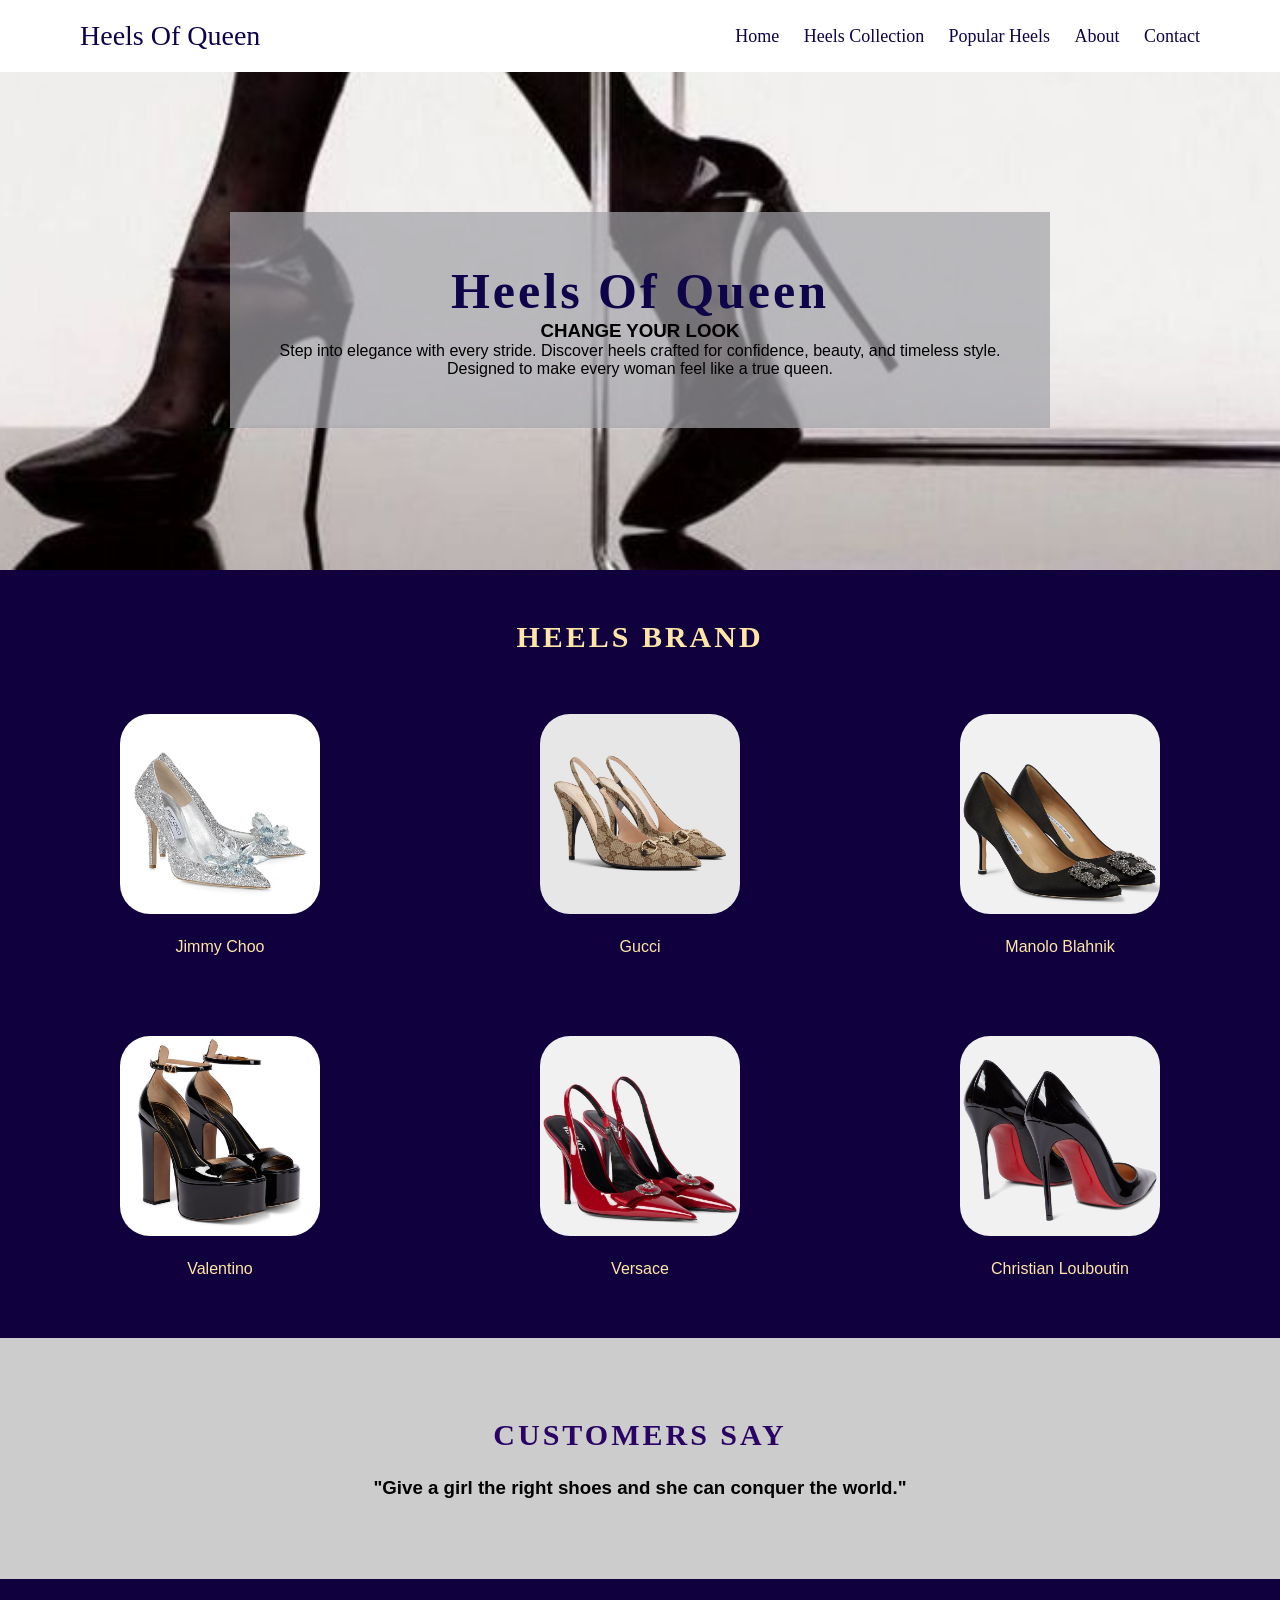
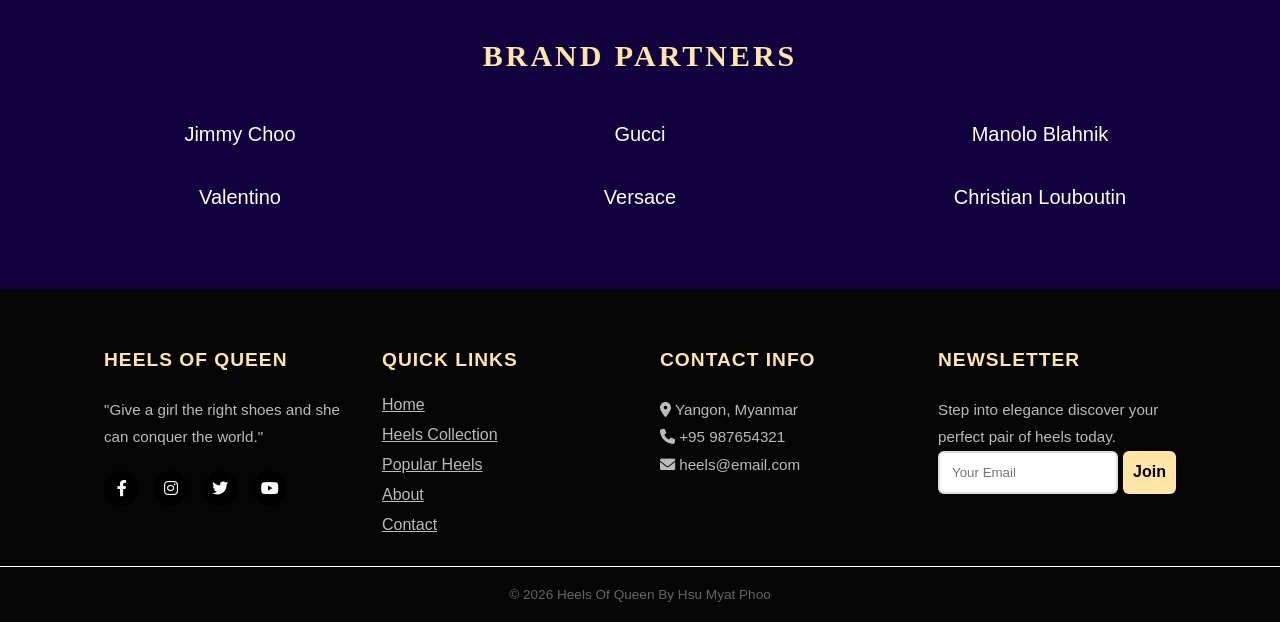
<file: Index.html>
<!DOCTYPE html>
<html lang="en">
<head>
<meta charset="UTF-8">
<meta name="viewport" content="width=device-width, initial-scale=1.0">
<title>Heels Of Queen</title>
<link rel="stylesheet" href="style.css">
</head>
</head>

<body>

<!-- Header -->
<header>
    <div class="logo">Heels Of Queen</div>
    <nav>
        <a href="./Index.html">Home</a>
        <a href="./heels collection.html">Heels Collection</a>
        <a href="./Popular Heels.html">Popular Heels</a>
        <a href="./About.html">About</a>
        <a href="./Contact.html">Contact</a>
    
    </nav>
</header>

<!-- Hero Section -->
<section class="hero">
    <div class="hero-text">
        <h1>Heels Of Queen</h1>
        <h3>CHANGE YOUR LOOK</h3>
        <p>Step into elegance with every stride. Discover heels crafted for confidence, beauty, and timeless style.</p>
        <p> Designed to make every woman feel like a true queen.</p>
       
    </div>
</section>

<!-- Product Section -->
<section class="Main">

<h2>HEELS BRAND</h2>

<div class="Main-container">

<div class="Main-card">
<img src="Jimmy Choo Ari 110 Embellished Pumps.jpg">
<p>Jimmy Choo </p>
</div>

<div class="Main-card">
<img src="Gucci Heels for Women _ Women's Designer Heels.jpg">
<p>Gucci</p>
</div>

<div class="Main-card">
<img src="Hangisi 90 embellished satin pumps in black - Manolo Blahnik _ Mytheresa.jpg">
<p>Manolo Blahnik</p>
</div>

<div class="Main-card">
<img src="Valentino Garavani Tan-Go 155 patent leather platform sandals.jpg">
<p>Valentino</p>
</div>

<div class="Main-card">
<img src="Versace for Women _ Shop at Mytheresa.jpg">
<p>Versace</p>
</div>

<div class="Main-card">
<img src="So Kate 120 patent leather pumps in black - Christian Louboutin _ Mytheresa.jpg">
<p>Christian Louboutin</p>
</div>

</div>
</section>

<!-- Testimonial -->
<section class="testimonial">

<h2>CUSTOMERS SAY</h2>

<p class="quote">
<h3>"Give a girl the right shoes and she can conquer the world."</h3>
</p>

</section>

<!-- Brand Partners -->
<section class="brands">
<h2>BRAND PARTNERS</h2>

<div class="brand-grid">
<span>Jimmy Choo</span>
<span>Gucci</span>
<span>Manolo Blahnik</span>
<span>Valentino</span>
<span>Versace</span>
<span>Christian Louboutin</span>
</div>

</section>

<!-- Footer -->

  <footer class="main-footer">
    <div class="footer-container">
        <div class="footer-col">
           <h4>Heels Of Queen</h4>
            <p>"Give a girl the right shoes and she can conquer the world."</p>
            <div class="social-icons">
                <a href="https://www.facebook.com"><i class="fab fa-facebook-f"></i></a>
                <a href="https://www.instagram.com"><i class="fab fa-instagram"></i></a>
                <a href="https://www.twitter.com"><i class="fab fa-twitter"></i></a>
                <a href="https://www.youtube.com"><i class="fab fa-youtube"></i></a>
            </div>
        </div>

        <div class="footer-col">
            <h4>Quick Links</h4>
            <ul>
                <li><a href="index.html">Home</a></li>
                <li><a href="heels collection.html">Heels Collection</a></li>
                <li><a href="popular heels.html">Popular Heels</a></li>
                <li><a href="about.html">About</a></li>
                <li><a href="contact.html">Contact</a></li>
            </ul>
        </div>

        <div class="footer-col">
            <h4>Contact Info</h4>
            <p><i class="fas fa-map-marker-alt"></i> Yangon, Myanmar</p>
            <p><i class="fas fa-phone"></i> +95 987654321</p>
            <p><i class="fas fa-envelope"></i> heels@email.com</p>
        </div>

        <div class="footer-col">
            <h4>Newsletter</h4>
            <p>Step into elegance discover your perfect pair of heels today.</p>
           <form action="#confirm-box4" class="confirm-box4-noti newsletter-form">
                <input type="email" placeholder="Your Email" required>
                <button type="submit" class="order-btn4">Join</button>
            </form>

        </div>
    </div>
    <div class="footer-bottom">
        <p>© 2026 Heels Of Queen By Hsu Myat Phoo</p>
    </div>
</footer>

<div id="confirm-box4" class="modal-overlay4">
    <div class="modal-content4">
        <h3>Successfully joined!</h3>
        <p>Thank you for your subscribing.</p>
        <a href="#" class="close-btn4">OK</a>
    </div>
</div>


<link rel="stylesheet" href="https://cdnjs.cloudflare.com/ajax/libs/font-awesome/6.0.0/css/all.min.css">

</body>
</html>
</file>
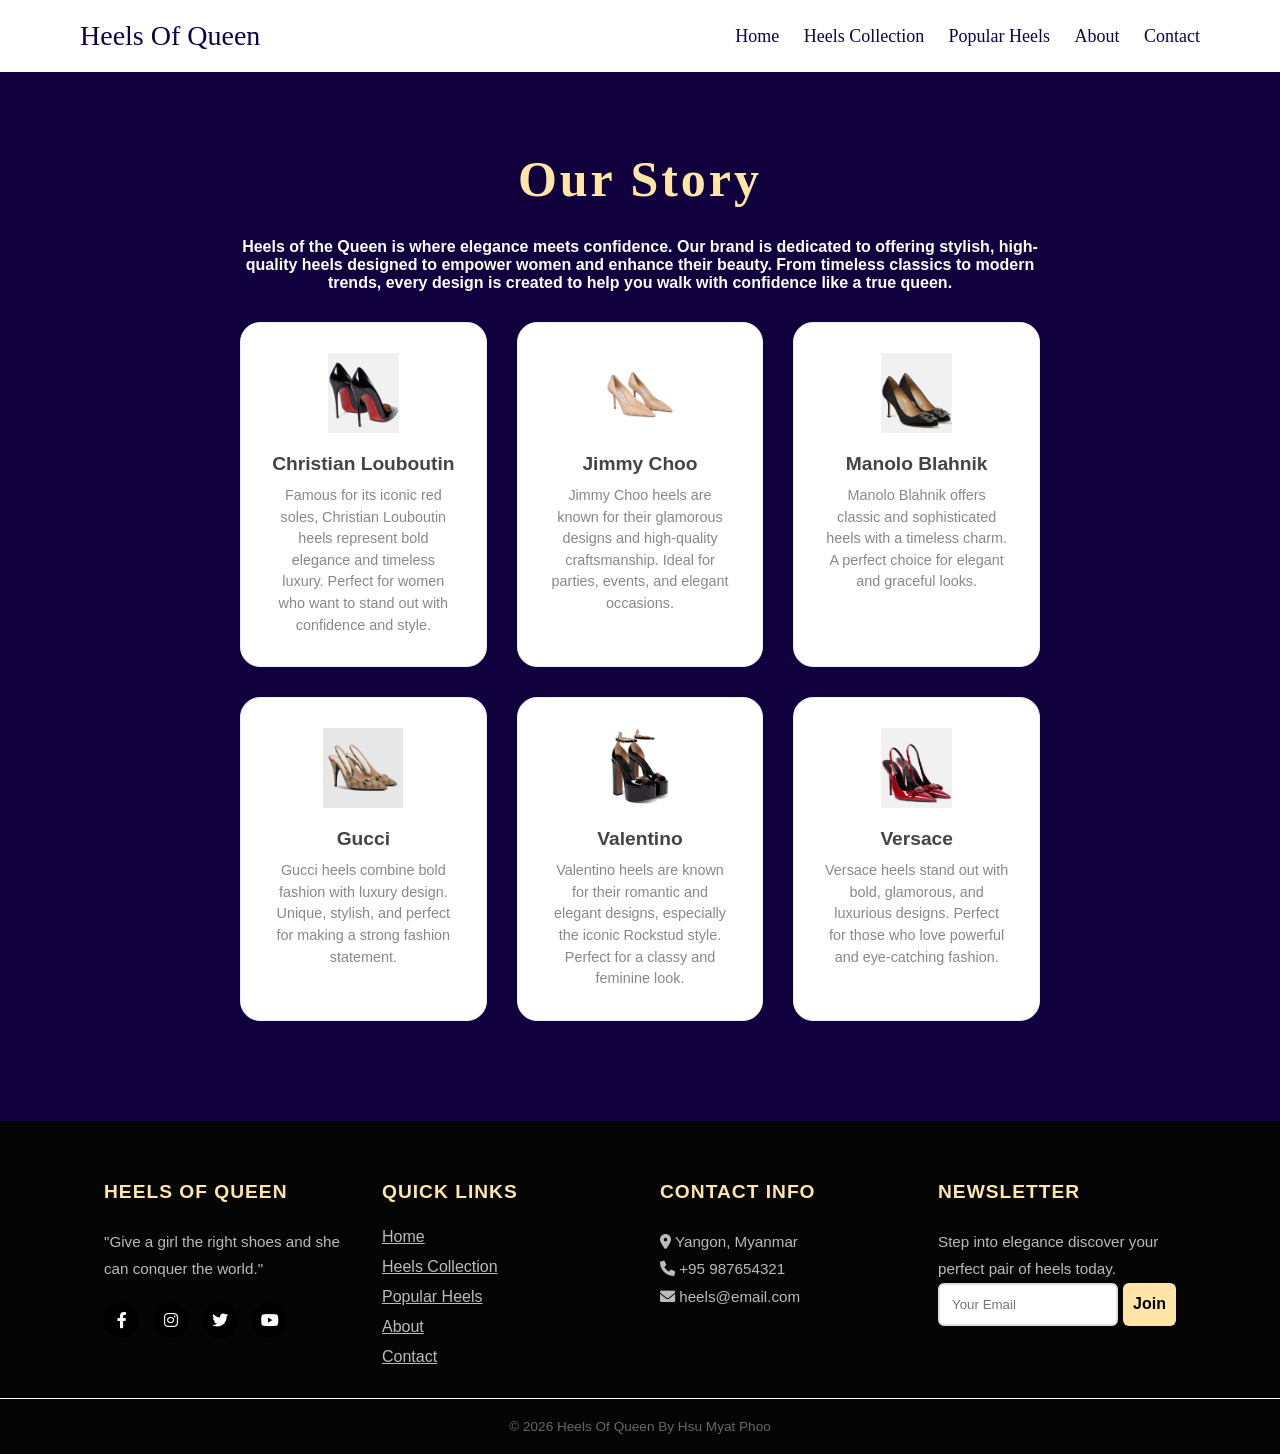
<file: about.html>
<!DOCTYPE html>
<html lang="en">
<head>
<meta charset="UTF-8">
<title>Heels Of Queen</title>
<link rel="stylesheet" href="style.css">
<link rel="stylesheet" href="https://cdnjs.cloudflare.com/ajax/libs/font-awesome/6.0.0/css/all.min.css">

</head>

<body>

    <header>
    <div class="logo">Heels Of Queen</div>
   <nav>
        <a href="./Index.html">Home</a>
       <a href="./heels collection.html">Heels Collection</a>
        <a href="./Popular Heels.html">Popular Heels</a>
        <a href="./About.html">About</a>
        <a href="./Contact.html">Contact</a>
     
    </nav>
    </header>
<section id="about">
    <div class="about-container">
        <div class="about-header">
            <h2>Our Story</h2>
            <h4>Heels of the Queen is where elegance meets confidence. Our brand is dedicated to offering stylish, high-quality heels designed to empower women and enhance their beauty. From timeless classics to modern trends, every design is created to help you walk with confidence like a true queen.</h4>
        </div>


        <div class="brands-grid">
            <div class="brand-card">
                <div class="brand-logo">
                    <img src="So Kate 120 patent leather pumps in black - Christian Louboutin _ Mytheresa.jpg" alt="Christian Louboutin">
                </div>
                <h3>Christian Louboutin</h3>
                <p>Famous for its iconic red soles, Christian Louboutin heels represent bold elegance and timeless luxury. Perfect for women who want to stand out with confidence and style.</p>
            </div>

            <div class="brand-card">
                <div class="brand-logo">
                    <img src="photo_2026-03-24_21-14-37.jpg" alt="Jimmy Choo">
                </div>
                <h3>Jimmy Choo</h3>
                <p>Jimmy Choo heels are known for their glamorous designs and high-quality craftsmanship. Ideal for parties, events, and elegant occasions.</p>
            </div>

            <div class="brand-card">
                <div class="brand-logo">
                    <img src="Hangisi 90 embellished satin pumps in black - Manolo Blahnik _ Mytheresa.jpg" alt="Manolo Blahnik">
                </div>
                <h3>Manolo Blahnik</h3>
                <p>Manolo Blahnik offers classic and sophisticated heels with a timeless charm. A perfect choice for elegant and graceful looks.</p>
            </div>

            <div class="brand-card">
                <div class="brand-logo">
                    <img src="Gucci Heels for Women _ Women's Designer Heels.jpg" alt="Gucci">
                </div>
                <h3>Gucci</h3>
                <p>Gucci heels combine bold fashion with luxury design. Unique, stylish, and perfect for making a strong fashion statement.</p>
            </div>

            <div class="brand-card">
                <div class="brand-logo">
                    <img src="Valentino Garavani Tan-Go 155 patent leather platform sandals.jpg" alt="Prada">
                </div>
                <h3>Valentino</h3>
                <p>Valentino heels are known for their romantic and elegant designs, especially the iconic Rockstud style. Perfect for a classy and feminine look.</p>
            </div>

            <div class="brand-card">
                <div class="brand-logo">
                <img src="Versace for Women _ Shop at Mytheresa.jpg" alt="Heel">
                </div>
                <h3>Versace</h3>
                <p>Versace heels stand out with bold, glamorous, and luxurious designs. Perfect for those who love powerful and eye-catching fashion.</p>
            </div>
        </div>
    </div>
</section>

 <footer class="main-footer">
    <div class="footer-container">
        <div class="footer-col">
           <h4>Heels Of Queen</h4>
            <p>"Give a girl the right shoes and she can conquer the world."</p>
            <div class="social-icons">
                <a href="https://www.facebook.com"><i class="fab fa-facebook-f"></i></a>
                <a href="https://www.instagram.com"><i class="fab fa-instagram"></i></a>
                <a href="https://www.twitter.com"><i class="fab fa-twitter"></i></a>
                <a href="https://www.youtube.com"><i class="fab fa-youtube"></i></a>
            </div>
        </div>

        <div class="footer-col">
            <h4>Quick Links</h4>
            <ul>
                <li><a href="index.html">Home</a></li>
                <li><a href="heels collection.html">Heels Collection</a></li>
                <li><a href="popular heels.html">Popular Heels</a></li>
                <li><a href="about.html">About</a></li>
                <li><a href="contact.html">Contact</a></li>
            </ul>
        </div>

        <div class="footer-col">
            <h4>Contact Info</h4>
            <p><i class="fas fa-map-marker-alt"></i> Yangon, Myanmar</p>
            <p><i class="fas fa-phone"></i> +95 987654321</p>
            <p><i class="fas fa-envelope"></i> heels@email.com</p>
        </div>

        <div class="footer-col">
            <h4>Newsletter</h4>
            <p>Step into elegance discover your perfect pair of heels today.</p>
           <form action="#confirm-box4" class="confirm-box4-noti newsletter-form">
                <input type="email" placeholder="Your Email" required>
                <button type="submit" class="order-btn4">Join</button>
            </form>

        </div>
    </div>
    <div class="footer-bottom">
        <p>© 2026 Heels Of Queen By Hsu Myat Phoo</p>
    </div>
</footer>

<div id="confirm-box4" class="modal-overlay4">
    <div class="modal-content4">
        <h3>Successfully joined!</h3>
        <p>Thank you for your subscribing.</p>
        <a href="#" class="close-btn4">OK</a>
    </div>
</div>

<link rel="stylesheet" href="https://cdnjs.cloudflare.com/ajax/libs/font-awesome/6.0.0/css/all.min.css">
</body>
</html>
</file>
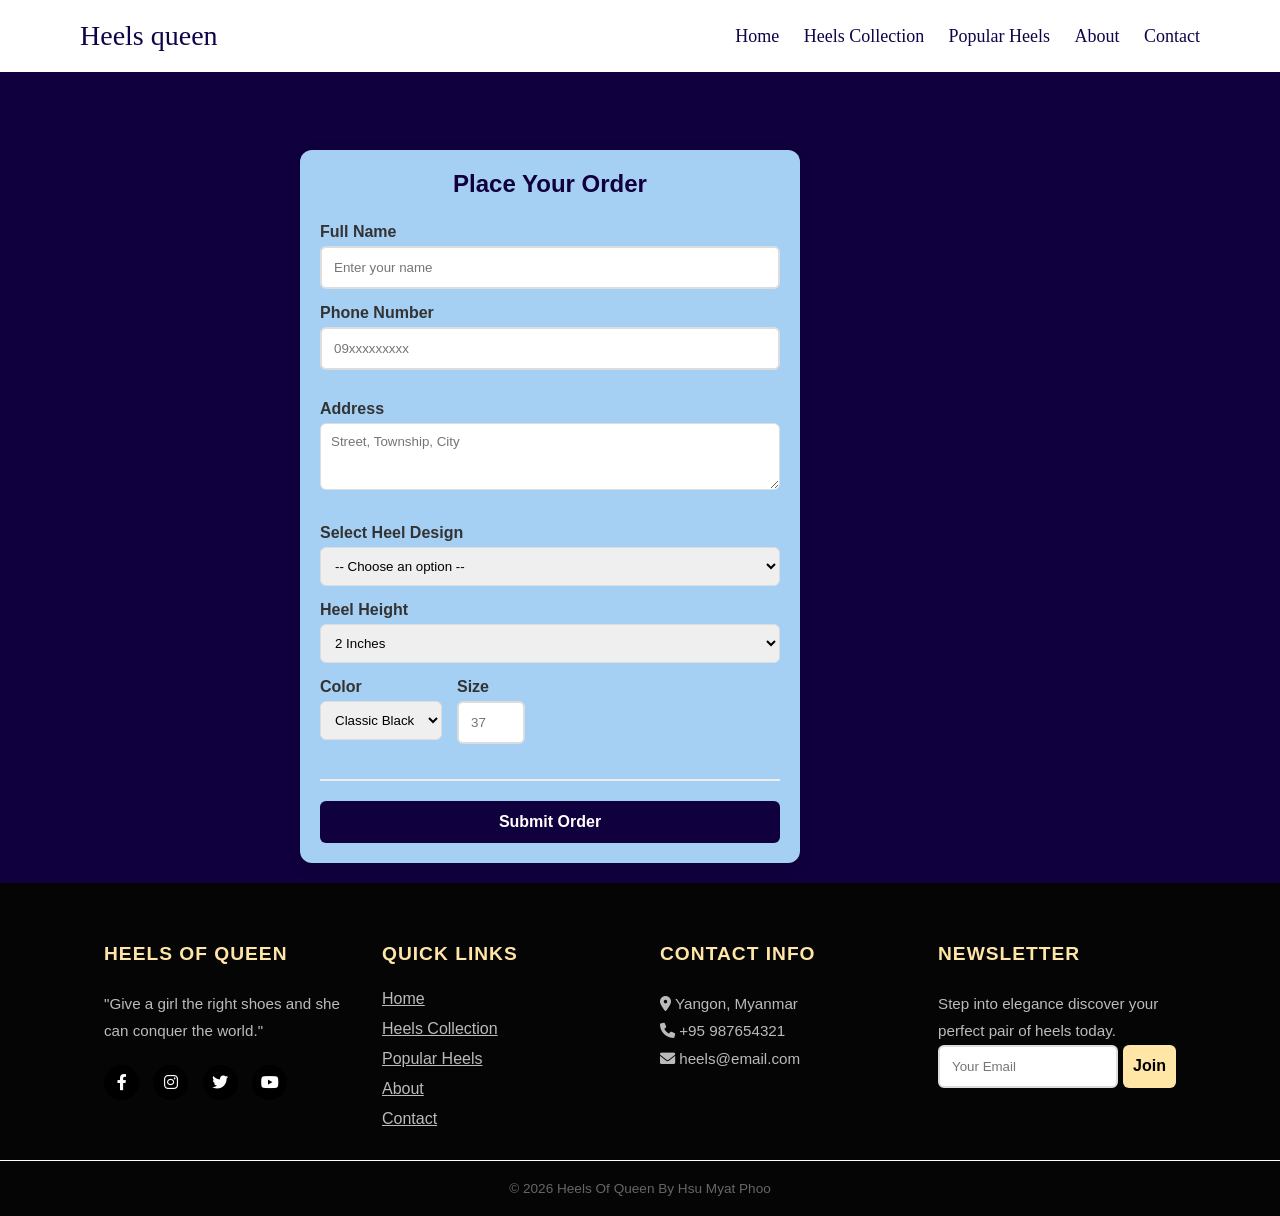
<file: buynow.html>
<!DOCTYPE html>
<html lang="en">
<head>
    <meta charset="UTF-8">
    <meta name="viewport" content="width=device-width, initial-scale=1.0">
    <title>Order Form</title>
    <link rel="stylesheet" href="style.css">

</head>
<body>

    <!-- Header -->
<header>
    <div class="logo">Heels queen</div>
    <nav>
        <a href="./Index.html">Home</a>
        <a href="./heels collection.html">Heels Collection</a>
        <a href="./Popular Heels.html">Popular Heels</a>
        <a href="./About.html">About</a>
        <a href="./Contact.html">Contact</a>
     
    </nav>
</header>
     
<div class="order">
        <form id="order-form" action="#confirm-box1">
            <h2>Place Your Order</h2>

            <div class="form-group">
                <label for="name">Full Name</label>
                <input type="text" id="name" placeholder="Enter your name" required>
            </div>

            <div class="form-group">
                <label for="phone">Phone Number</label>
                <input type="tel" id="phone" placeholder="09xxxxxxxxx" required>
            </div>

            <div class="form-group">
                <label for="address">Address</label>
                <textarea id="address" rows="3" placeholder="Street, Township, City" required></textarea>
            </div>
            
            <div class="form-group">
                <label for="product">Select Heel Design</label>
                <select id="product" required>
                    <option value="">-- Choose an option --</option>
                    <option value="">Love 85 Pump</option>
                    <option value="">Saeda Crystal Heel</option>
                    <option value="">Gucci Horsebit Pump</option>
                    <option value="">Gucci Marmont Heel</option>
                    <option value="">Hangisi Pump</option>
                    <option value="">BB Pump</option>
                    <option value="">Rockstud Ankle Strap Heel</option>
                    <option value="">Roman Stud Sandal</option>
                    <option value="">Medusa Aevitas Platform</option>
                    <option value="">La Greca Heel</option>
                    <option value="">So Kate Pump</option>
                    <option value="">Kate 100 Pump</option>
                </select>
            </div>

               <div class="form-group">
                <label for="height">Heel Height</label>
                <select id="height">
                    <option value="2">2 Inches</option>
                    <option value="3">3 Inches</option>
                    <option value="4">4 Inches</option>
                </select>
            </div>

            <div class="row">
                <div class="form-group">
                    <label for="color">Color</label>
                    <select id="color" required>
                        <option value="black">Classic Black</option>
                        <option value="nude">Nude</option>
                        <option value="red">Bold Red</option>
                        <option value="white">White</option>
                        <option value="brown">Brown</option>
                    </select>
                </div>
                <div class="form-group">
                    <label for="size">Size </label>
                    <input type="number" id="size" min="35" max="42" placeholder="37" required>
                </div>
            </div>

            <hr>

            <button type="submit" class="order-btn1">Submit Order</button>
        </form>
    </div>

    <div id="confirm-box1" class="modal-overlay1">
    <div class="modal-content1">
        <h3>Confirm Order!</h3>
        <p>Thank you for your order</p>
        <a href="#" class="close-btn1">OK</a>
    </div>
</div>

<footer class="main-footer">
    <div class="footer-container">
        <div class="footer-col">
           <h4>Heels Of Queen</h4>
            <p>"Give a girl the right shoes and she can conquer the world."</p>
            <div class="social-icons">
               <a href="https://www.facebook.com"><i class="fab fa-facebook-f"></i></a>
                <a href="https://www.instagram.com"><i class="fab fa-instagram"></i></a>
                <a href="https://www.twitter.com"><i class="fab fa-twitter"></i></a>
                <a href="https://www.youtube.com"><i class="fab fa-youtube"></i></a>
            </div>
        </div>

        <div class="footer-col">
            <h4>Quick Links</h4>
            <ul>
                <li><a href="index.html">Home</a></li>
                <li><a href="heels collection.html">Heels Collection</a></li>
                <li><a href="popular heels.html">Popular Heels</a></li>
                <li><a href="about.html">About</a></li>
                <li><a href="contact.html">Contact</a></li>
            </ul>
        </div>

        <div class="footer-col">
            <h4>Contact Info</h4>
            <p><i class="fas fa-map-marker-alt"></i> Yangon, Myanmar</p>
            <p><i class="fas fa-phone"></i> +95 987654321</p>
            <p><i class="fas fa-envelope"></i> heels@email.com</p>
        </div>

        <div class="footer-col">
            <h4>Newsletter</h4>
            <p>Step into elegance discover your perfect pair of heels today.</p>
           <form action="#confirm-box4" class="confirm-box4-noti newsletter-form">
                <input type="email" placeholder="Your Email" required>
                <button type="submit" class="order-btn4">Join</button>
            </form>

        </div>
    </div>
    <div class="footer-bottom">
        <p>© 2026 Heels Of Queen By Hsu Myat Phoo</p>
    </div>
</footer>

<div id="confirm-box4" class="modal-overlay4">
    <div class="modal-content4">
        <h3>Successfully joined!</h3>
        <p>Thank you for your subscribing.</p>
        <a href="#" class="close-btn4">OK</a>
    </div>
</div>

<link rel="stylesheet" href="https://cdnjs.cloudflare.com/ajax/libs/font-awesome/6.0.0/css/all.min.css">
</body>
</html>
</file>
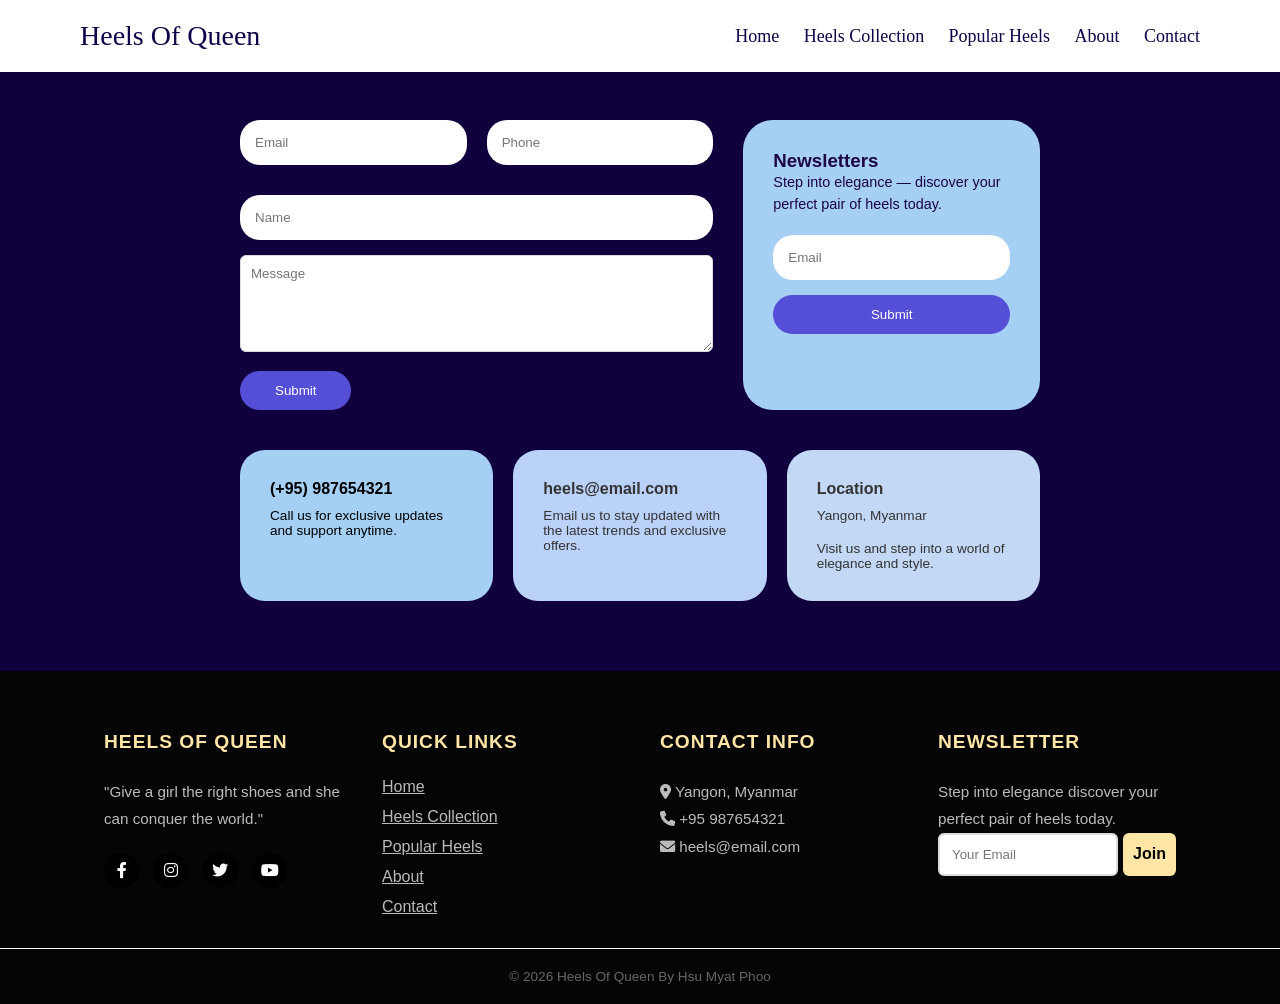
<file: contact.html>
<!DOCTYPE html>
<html lang="en">
<head>
<meta charset="UTF-8">
<meta name="viewport" content="width=device-width, initial-scale=1.0">
<title>Heels Of Queen</title>
<link rel="stylesheet" href="style.css">
</head>

<body>

    
<!-- Header -->
<header>
    <div class="logo">Heels Of Queen</div>
    <nav>
        <a href="./Index.html">Home</a>
        <a href="./heels collection.html">Heels Collection</a>
        <a href="./Popular Heels.html">Popular Heels</a>
        <a href="./About.html">About</a>
        <a href="./Contact.html">Contact</a>
     
    </nav>
</header>

  <section id="contact">
    <div class="contact-container">
        <div class="contact-top">
            <form class="contact-form">
                <div class="form-row">
                    <input type="email" placeholder="Email" required>
                    <input type="tel" placeholder="Phone">
                </div>
                <input type="tel" placeholder="Name">
                <textarea placeholder="Message" rows="5"></textarea>
                <button type="submit" class="btn-submit">Submit</button>
            </form>

            <div class="newsletter-box">
                <h3> Newsletters</h3>
                <p>Step into elegance — discover your perfect pair of heels today. </p>
                <input type="email" placeholder="Email">
                <button type="submit" class="btn-newsletter">Submit</button>
            </div>
        </div>

        <div class="contact-info-grid">
            <div class="info-card bg-teal">
                <div class="info-text">
                    <h4>(+95) 987654321 </h4>
                    <p>Call us for exclusive updates and support anytime.</p>
                </div>
            </div>

            <div class="info-card bg-light-teal">
                <div class="info-text">
                    <h4>heels@email.com</h4>
                    <p>Email us to stay updated with the latest trends and exclusive offers.</p>
                </div>
            </div>

            <div class="info-card bg-white">
                <div class="info-text">
                    <h4>Location</h4>
                    <p>Yangon, Myanmar</p><br>
                    <p>Visit us and step into a world of elegance and style.</p>
                </div>
            </div>
        </div>
    </div>
</section>  

  <footer class="main-footer">
    <div class="footer-container">
        <div class="footer-col">
           <h4>Heels Of Queen</h4>
            <p>"Give a girl the right shoes and she can conquer the world."</p>
            <div class="social-icons">
                <a href="https://www.facebook.com"><i class="fab fa-facebook-f"></i></a>
                <a href="https://www.instagram.com"><i class="fab fa-instagram"></i></a>
                <a href="https://www.twitter.com"><i class="fab fa-twitter"></i></a>
                <a href="https://www.youtube.com"><i class="fab fa-youtube"></i></a>
            </div>
        </div>

        <div class="footer-col">
            <h4>Quick Links</h4>
            <ul>
                <li><a href="index.html">Home</a></li>
                <li><a href="heels collection.html">Heels Collection</a></li>
                <li><a href="popular heels.html">Popular Heels</a></li>
                <li><a href="about.html">About</a></li>
                <li><a href="contact.html">Contact</a></li>
            </ul>
        </div>

        <div class="footer-col">
            <h4>Contact Info</h4>
            <p><i class="fas fa-map-marker-alt"></i> Yangon, Myanmar</p>
            <p><i class="fas fa-phone"></i> +95 987654321</p>
            <p><i class="fas fa-envelope"></i> heels@email.com</p>
        </div>

        <div class="footer-col">
            <h4>Newsletter</h4>
            <p>Step into elegance discover your perfect pair of heels today.</p>
            <form action="#confirm-box4" class="confirm-box4-noti newsletter-form">
                <input type="email" placeholder="Your Email" required>
                <button type="submit" class="order-btn4">Join</button>
            </form>

        </div>
    </div>
    <div class="footer-bottom">
        <p>© 2026 Heels Of Queen By Hsu Myat Phoo</p>
    </div>
</footer>

<div id="confirm-box4" class="modal-overlay4">
    <div class="modal-content4">
        <h3>Successfully joined!</h3>
        <p>Thank you for your subscribing.</p>
        <a href="#" class="close-btn4">OK</a>
    </div>
</div>

<link rel="stylesheet" href="https://cdnjs.cloudflare.com/ajax/libs/font-awesome/6.0.0/css/all.min.css">
  
</body>
</html>
</file>
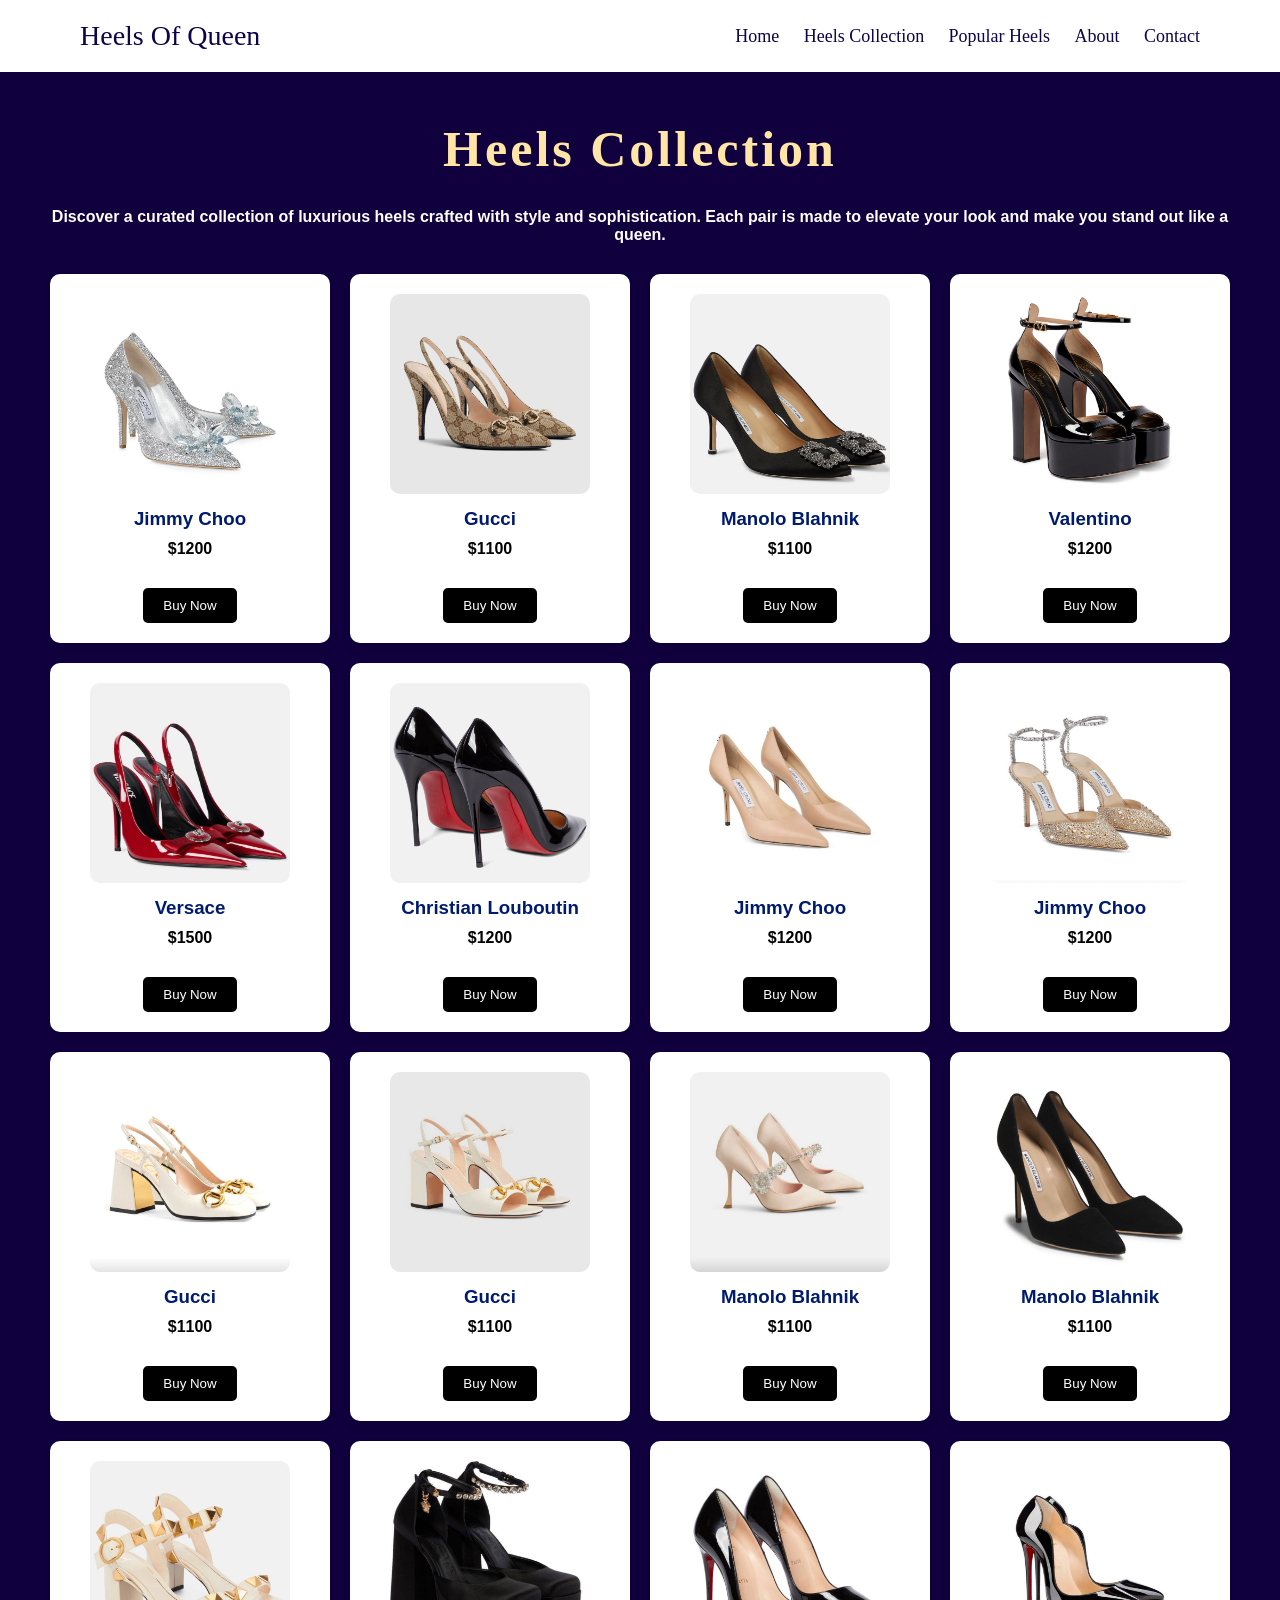
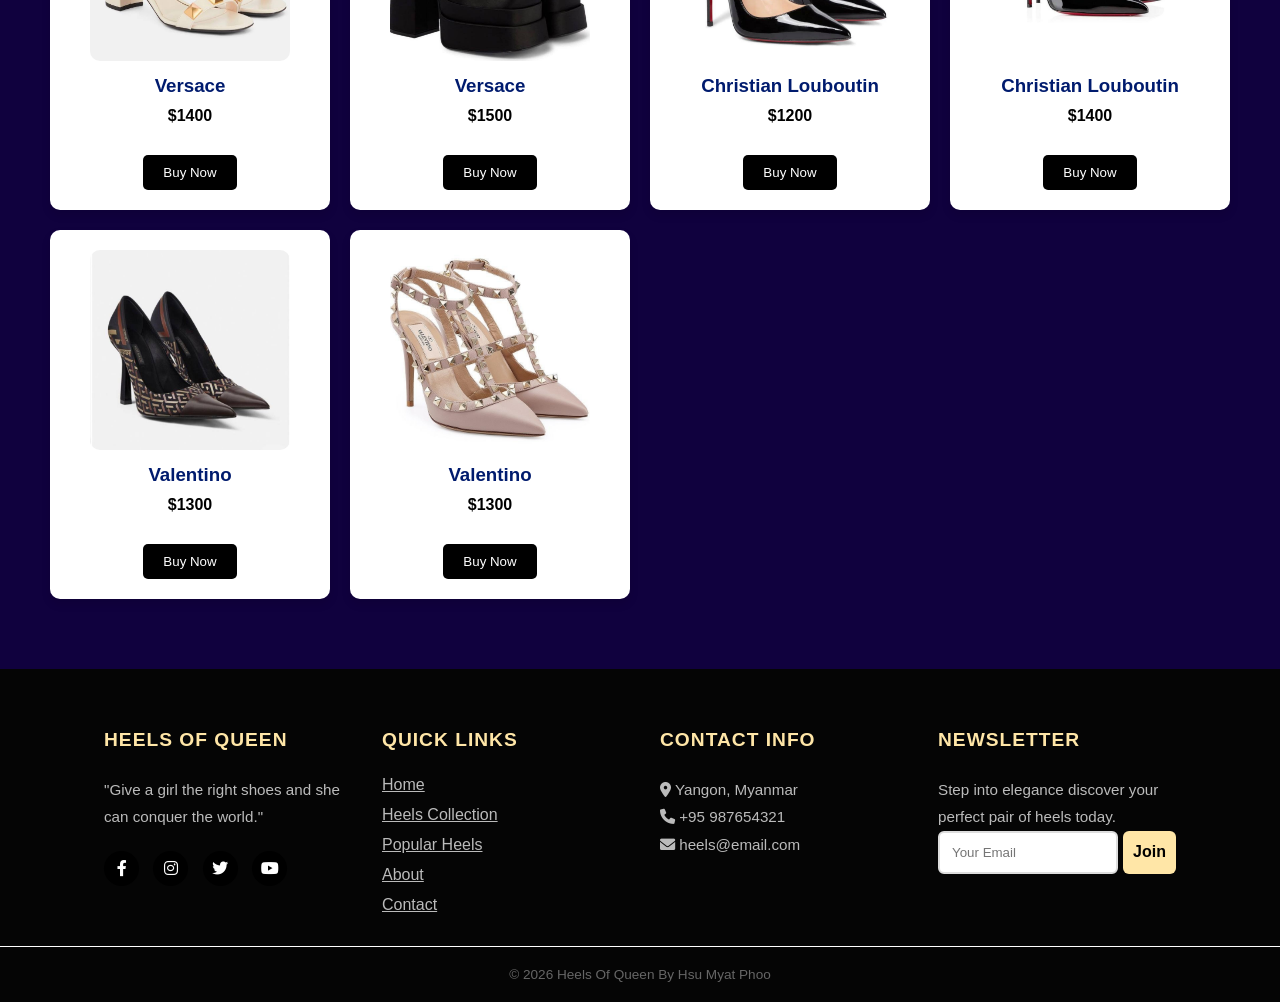
<file: heels collection.html>
<!DOCTYPE html>
<html lang="en">
<head>
<meta charset="UTF-8">
<meta name="viewport" content="width=device-width, initial-scale=1.0">
<title>Heels Of Queen</title>
<link rel="stylesheet" href="style.css">
<link rel="stylesheet" href="https://cdnjs.cloudflare.com/ajax/libs/font-awesome/6.0.0/css/all.min.css">
</head>

<body>

<!-- Header -->
<header>
    <div class="logo">Heels Of Queen</div>
    <nav>
        <a href="./Index.html">Home</a>
        <a href="./heels collection.html">Heels Collection</a>
        <a href="./Popular Heels.html">Popular Heels</a>
        <a href="./About.html">About</a>
        <a href="./Contact.html">Contact</a>
     
    </nav>
</header>

<section class="heels">
    <h1>Heels Collection</h1>
    <h4>Discover a curated collection of luxurious heels crafted with style and sophistication. Each pair is made to elevate your look and make you stand out like a queen.</h4>
    <div class="heels-container">

        <div class="heel-card">
            <img src="Jimmy Choo Ari 110 Embellished Pumps.jpg" alt="Heel">
            <h3>Jimmy Choo</h3>
            <p>$1200</p>
            <a href="BuyNow.html"> <button>Buy Now</button></a>
        </div>

        <div class="heel-card">
            <img src="Gucci Heels for Women _ Women's Designer Heels.jpg" alt="Hee2">
            <h3>Gucci</h3>
            <p>$1100</p>
          <a href="BuyNow.html"> <button>Buy Now</button></a>
        </div>

        <div class="heel-card">
            <img src="Hangisi 90 embellished satin pumps in black - Manolo Blahnik _ Mytheresa.jpg" alt="Hee3">
            <h3>Manolo Blahnik </h3>
            <p>$1100</p>
           <a href="BuyNow.html"> <button>Buy Now</button></a>
        </div>

        <div class="heel-card">
            <img src="Valentino Garavani Tan-Go 155 patent leather platform sandals.jpg" alt="Hee4">
            <h3>Valentino</h3>
            <p>$1200</p>
            <a href="BuyNow.html"> <button>Buy Now</button></a>
        </div>

        <div class="heel-card">
            <img src="Versace for Women _ Shop at Mytheresa.jpg" alt="Hee5">
            <h3>Versace</h3>
            <p>$1500</p>
            <a href="BuyNow.html"> <button>Buy Now</button></a>
        </div>

        <div class="heel-card">
            <img src="So Kate 120 patent leather pumps in black - Christian Louboutin _ Mytheresa.jpg" alt="Hee6">
            <h3>Christian Louboutin</h3>
            <p>$1200</p>
           <a href="BuyNow.html"> <button>Buy Now</button></a>
        </div>

        <div class="heel-card">
            <img src="photo_2026-03-24_21-14-37.jpg" alt="Hee7">
            <h3>Jimmy Choo</h3>
            <p>$1200</p>
           <a href="BuyNow.html"> <button>Buy Now</button></a>
        </div>
        
        <div class="heel-card">
            <img src="photo_2026-03-24_21-16-29.jpg" alt="Hee8">
            <h3>Jimmy Choo</h3>
            <p>$1200</p>
           <a href="BuyNow.html"> <button>Buy Now</button></a>
        </div>

        <div class="heel-card">
            <img src="photo_2026-03-24_21-19-44.jpg" alt="Hee9">
            <h3>Gucci</h3>
            <p>$1100</p>
           <a href="BuyNow.html"> <button>Buy Now</button></a>
        </div>

        <div class="heel-card">
            <img src="photo_2026-03-24_21-21-55.jpg" alt="Heel0">
            <h3>Gucci</h3>
            <p>$1100</p>
           <a href="BuyNow.html"> <button>Buy Now</button></a>
        </div>

        <div class="heel-card">
            <img src="photo_2026-03-24_21-24-05.jpg" alt="Heel1">
            <h3>Manolo Blahnik</h3>
            <p>$1100</p>
           <a href="BuyNow.html"> <button>Buy Now</button></a>
        </div>

        <div class="heel-card">
            <img src="photo_2026-03-24_21-25-45.jpg" alt="Heel2">
            <h3>Manolo Blahnik</h3>
            <p>$1100</p>
           <a href="BuyNow.html"> <button>Buy Now</button></a>
        </div>

        <div class="heel-card">
            <img src="photo_2026-03-24_21-27-58.jpg" alt="Heel3">
            <h3>Versace</h3>
            <p>$1400</p>
           <a href="BuyNow.html"> <button>Buy Now</button></a>
        </div>

        <div class="heel-card">
            <img src="photo_2026-03-24_21-29-47.jpg" alt="Heel4">
            <h3>Versace</h3>
            <p>$1500</p>
           <a href="BuyNow.html"> <button>Buy Now</button></a>
        </div>

        <div class="heel-card">
            <img src="photo_2026-03-24_21-37-12 (2).jpg" alt="Heel5">
            <h3>Christian Louboutin</h3>
            <p>$1200</p>
           <a href="BuyNow.html"> <button>Buy Now</button></a>
        </div>

        <div class="heel-card">
            <img src="photo_2026-03-24_21-37-12 (3).jpg" alt="Heel6">
            <h3>Christian Louboutin</h3>
            <p>$1400</p>
           <a href="BuyNow.html"> <button>Buy Now</button></a>
        </div>

        <div class="heel-card">
            <img src="photo_2026-03-24_21-37-12.jpg" alt="Heel7">
            <h3>Valentino</h3>
            <p>$1300</p>
           <a href="BuyNow.html"> <button>Buy Now</button></a>
        </div>

        <div class="heel-card">
            <img src="photo_2026-03-25_11-03-31.jpg" alt="Heel8">
            <h3>Valentino</h3>
            <p>$1300</p>
           <a href="BuyNow.html"> <button>Buy Now</button></a>
        </div>


    </div>
</section>



  <footer class="main-footer">
    <div class="footer-container">
        <div class="footer-col">
           <h4>Heels Of Queen</h4>
            <p>"Give a girl the right shoes and she can conquer the world."</p>
            <div class="social-icons">
               <a href="https://www.facebook.com"><i class="fab fa-facebook-f"></i></a>
                <a href="https://www.instagram.com"><i class="fab fa-instagram"></i></a>
                <a href="https://www.twitter.com"><i class="fab fa-twitter"></i></a>
                <a href="https://www.youtube.com"><i class="fab fa-youtube"></i></a>
            </div>
        </div>

        <div class="footer-col">
            <h4>Quick Links</h4>
            <ul>
                <li><a href="index.html">Home</a></li>
                <li><a href="heels collection.html">Heels Collection</a></li>
                <li><a href="popular heels.html">Popular Heels</a></li>
                <li><a href="about.html">About</a></li>
                <li><a href="contact.html">Contact</a></li>
            </ul>
        </div>

        <div class="footer-col">
            <h4>Contact Info</h4>
            <p><i class="fas fa-map-marker-alt"></i> Yangon, Myanmar</p>
            <p><i class="fas fa-phone"></i> +95 987654321</p>
            <p><i class="fas fa-envelope"></i> heels@email.com</p>
        </div>

        <div class="footer-col">
            <h4>Newsletter</h4>
            <p>Step into elegance discover your perfect pair of heels today.</p>
           <form action="#confirm-box4" class="confirm-box4-noti newsletter-form">
                <input type="email" placeholder="Your Email" required>
                <button type="submit" class="order-btn4">Join</button>
            </form>

        </div>
    </div>
    <div class="footer-bottom">
        <p>© 2026 Heels Of Queen By Hsu Myat Phoo</p>
    </div>
</footer>

<div id="confirm-box4" class="modal-overlay4">
    <div class="modal-content4">
        <h3>Successfully joined!</h3>
        <p>Thank you for your subscribing.</p>
        <a href="#" class="close-btn4">OK</a>
    </div>
</div>

</body>
</html>
</file>
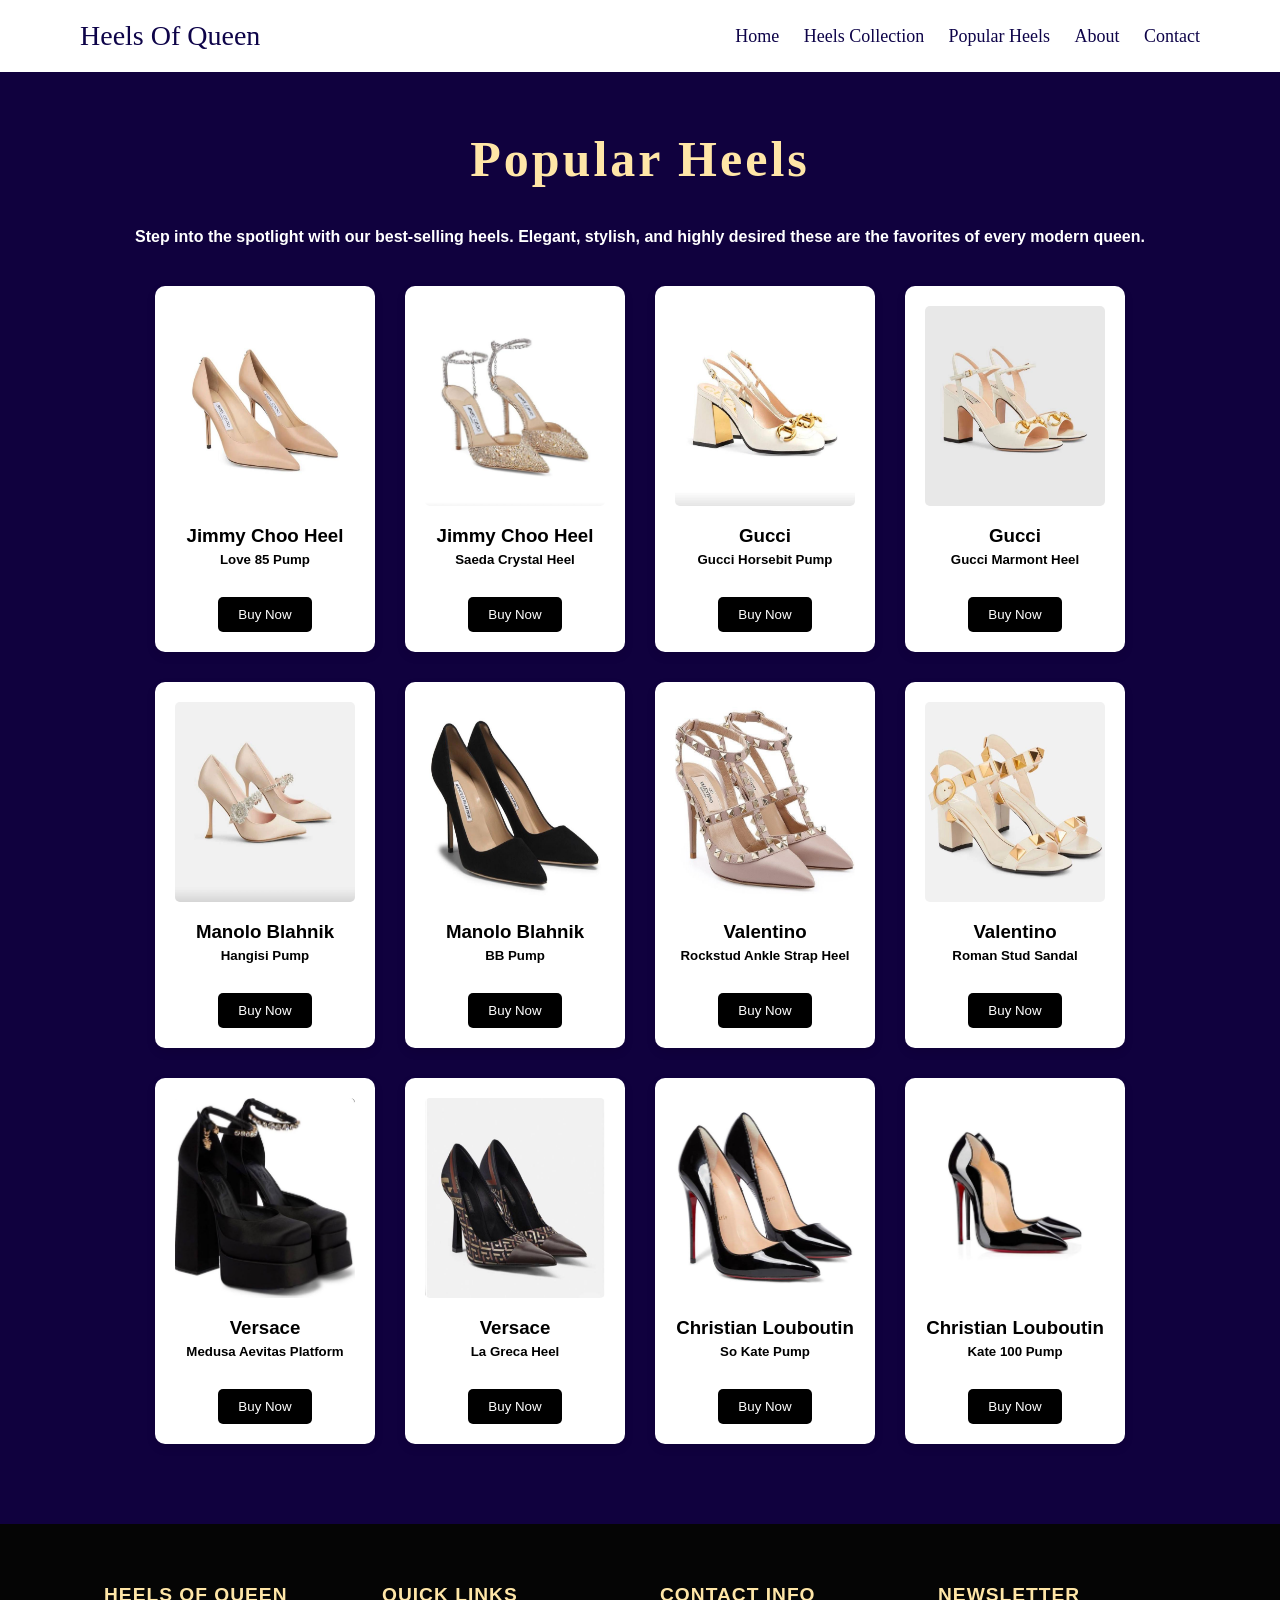
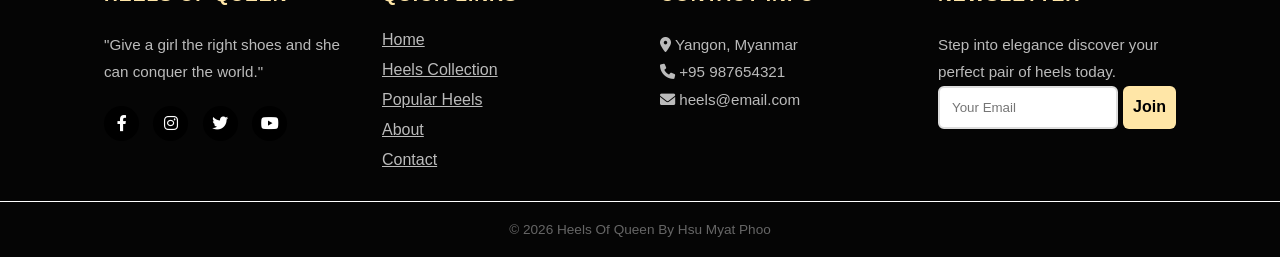
<file: popular heels.html>
<!DOCTYPE html>
<html lang="en">
<head>
<meta charset="UTF-8">
<meta name="viewport" content="width=device-width, initial-scale=1.0">
<title>Heels Of Queen</title>
<link rel="stylesheet" href="style.css">
</head>

<body>

<!-- Header -->
<header>
    <div class="logo">Heels Of Queen</div>
    <nav>
        <a href="./Index.html">Home</a>
        <a href="./heels collection.html">Heels Collection</a>
        <a href="./Popular Heels.html">Popular Heels</a>
        <a href="./About.html">About</a>
        <a href="./Contact.html">Contact</a>
     
    </nav>
</header>

    <section class="new-arrivals">
    <h2>Popular Heels</h2>
    <h4>Step into the spotlight with our best-selling heels. Elegant, stylish, and highly desired these are the favorites of every modern queen.</h4>

    <div class="products">
        <div class="product-card">
            <img src="photo_2026-03-24_21-14-37.jpg" alt="Heel 1">
            <h3>Jimmy Choo Heel</h3>
            <h5>Love 85 Pump</h5>
            <a href="BuyNow.html"> <button>Buy Now</button></a>
        </div>

        <div class="product-card">
            <img src="photo_2026-03-24_21-16-29.jpg" alt="Heel 2">
            <h3>Jimmy Choo Heel</h3>
            <h5>Saeda Crystal Heel</h5>
            <a href="BuyNow.html"> <button>Buy Now</button></a>
        </div>

        <div class="product-card">
            <img src="photo_2026-03-24_21-19-44.jpg" alt="Heel 3">
            <h3>Gucci</h3>
            <h5>Gucci Horsebit Pump</h5>
             <a href="BuyNow.html"> <button>Buy Now</button></a>
        </div>

        <div class="product-card">
            <img src="photo_2026-03-24_21-21-55.jpg" alt="Heel 4">
            <h3>Gucci</h3>
            <h5>Gucci Marmont Heel</h5>
             <a href="BuyNow.html"> <button>Buy Now</button></a>
        </div>

        <div class="product-card">
            <img src="photo_2026-03-24_21-24-05.jpg" alt="Heel 5">
            <h3>Manolo Blahnik</h3>
            <h5>Hangisi Pump</h5>
            <a href="BuyNow.html"> <button>Buy Now</button></a>
        </div>

        <div class="product-card">
            <img src="photo_2026-03-24_21-25-45.jpg" alt="Heel 6">
            <h3>Manolo Blahnik</h3>
            <h5>BB Pump</h5>
             <a href="BuyNow.html"> <button>Buy Now</button></a>
        </div>


        <div class="product-card">
            <img src="photo_2026-03-25_11-03-31.jpg" alt="Heel 7">
            <h3>Valentino</h3>
            <h5>Rockstud Ankle Strap Heel</h5>
             <a href="BuyNow.html"> <button>Buy Now</button></a>   
        </div>

        <div class="product-card">
            <img src="photo_2026-03-24_21-27-58.jpg" alt="Heel 8">
            <h3>Valentino</h3>
            <h5>Roman Stud Sandal</h5>
            <a href="BuyNow.html"> <button>Buy Now</button></a>
        </div>

        <div class="product-card">
            <img src="photo_2026-03-24_21-29-47.jpg" alt="Heel 9">
            <h3>Versace</h3>
            <h5>Medusa Aevitas Platform</h5>
            <a href="BuyNow.html"> <button>Buy Now</button></a>
        </div>

        <div class="product-card">
            <img src="photo_2026-03-24_21-37-12.jpg" alt="Heel 10">
            <h3>Versace</h3>
            <h5>La Greca Heel</h5>
             <a href="BuyNow.html"> <button>Buy Now</button></a>
        </div>


        <div class="product-card">
            <img src="photo_2026-03-24_21-37-12 (2).jpg" alt="Heel 11">
            <h3>Christian Louboutin</h3>
            <h5>So Kate Pump</h5>
             <a href="BuyNow.html"> <button>Buy Now</button></a> 
        </div>


        <div class="product-card">
            <img src="photo_2026-03-24_21-37-12 (3).jpg" alt="Heel 12">
            <h3>Christian Louboutin</h3>
            <h5>Kate 100 Pump</h5>
             <a href="BuyNow.html"> <button>Buy Now</button></a>
        </div>

    </div>
</section>

  <footer class="main-footer">
    <div class="footer-container">
        <div class="footer-col">
           <h4>Heels Of Queen</h4>
            <p>"Give a girl the right shoes and she can conquer the world."</p>
            <div class="social-icons">
                <a href="https://www.facebook.com"><i class="fab fa-facebook-f"></i></a>
                <a href="https://www.instagram.com"><i class="fab fa-instagram"></i></a>
                <a href="https://www.twitter.com"><i class="fab fa-twitter"></i></a>
                <a href="https://www.youtube.com"><i class="fab fa-youtube"></i></a>
            </div>
        </div>

        <div class="footer-col">
            <h4>Quick Links</h4>
            <ul>
                <li><a href="index.html">Home</a></li>
                <li><a href="heels collection.html">Heels Collection</a></li>
                <li><a href="popular heels.html">Popular Heels</a></li>
                <li><a href="about.html">About</a></li>
                <li><a href="contact.html">Contact</a></li>
            </ul>
        </div>

        <div class="footer-col">
            <h4>Contact Info</h4>
            <p><i class="fas fa-map-marker-alt"></i> Yangon, Myanmar</p>
            <p><i class="fas fa-phone"></i> +95 987654321</p>
            <p><i class="fas fa-envelope"></i> heels@email.com</p>
        </div>

        <div class="footer-col">
            <h4>Newsletter</h4>
            <p>Step into elegance discover your perfect pair of heels today.</p>
           <form action="#confirm-box4" class="confirm-box4-noti newsletter-form">
                <input type="email" placeholder="Your Email" required>
                <button type="submit" class="order-btn4">Join</button>
            </form>

        </div>
    </div>
    <div class="footer-bottom">
        <p>© 2026 Heels Of Queen By Hsu Myat Phoo</p>
    </div>
</footer>

<div id="confirm-box4" class="modal-overlay4">
    <div class="modal-content4">
        <h3>Successfully joined!</h3>
        <p>Thank you for your subscribing.</p>
        <a href="#" class="close-btn4">OK</a>
    </div>
</div>

<link rel="stylesheet" href="https://cdnjs.cloudflare.com/ajax/libs/font-awesome/6.0.0/css/all.min.css">
  
</body>
</html>
</file>
<file: style.css>
/* main page */
*{
margin:0;
padding:0;
box-sizing:border-box;
font-family:Arial;
}

body{
background: #10013e;
  margin-top: 70px;

}

/* Header  */

header{
display:flex;
justify-content:space-between;
align-items:center;
padding:20px 80px;
background:white;
position: fixed;
top: 0;
left: 0;
width: 100%;
z-index: 1000;
}

.logo{
font-size:28px;
color:#0e0449;
font-weight:bold;
font-family: 'Times New Roman', Times, serif;
font-weight: 300;
}

nav a{
margin-left:20px;
text-decoration:none;
color:#0e0449;
font-size: 18px;
font-family: 'Playfair Display', serif;
font-weight: 300;
}

nav a:hover{
  color: #000;
}

/* index */

.hero{
height:500px;
background:url("download\ \(51\).jpg") center/cover;
display:flex;
align-items:center;
justify-content:center;

}

.hero-text{
background:rgba(162, 162, 167, 0.7);
padding:50px;
text-align:center;

}

.hero-text h1{
color:#0e0449;
font-size: 50px;
font-family: 'Playfair Display', serif;
letter-spacing: 3px;

}

.hero-text button{
margin-top:15px;
padding:10px 25px;
border:none;
background:#0e0449;
color:white;
cursor:pointer;

}

/* Products Section*/

.Main{
padding:60px;
text-align:center;
border-radius: 50px;
}

.Main-container{
margin-top:40px;
display:grid;
grid-template-columns:repeat(3,1fr);
gap: 20px;

}

.Main h2{
    color: #ffe6a7;
    padding-top: 30px;
    font-family: 'Playfair Display', serif;
    letter-spacing: 3px;
    font-size: 30px;
}
.Main{
background:#10013e;
padding:20px;

}

.Main p{
    color: #ffe6a7;
    padding:20px;
}

.Main-card{
    padding:20px;
    border-radius:10px;
}

.Main-card img{
    border-radius: 30px;
    width: 200px;
    height: 200px;
}

/* Testimonial */

.testimonial{
padding:80px;
text-align:center;
background: #cdcccc;
}
.testimonial h2{
    color: #290465;
    font-family: 'Playfair Display', serif;
    letter-spacing: 3px;
    font-size: 30px;
}
.quote{
margin:20px auto;
max-width:500px;
font-style:italic;
}

/* Brands */

.brands{
padding:60px;
text-align:center;
color:#b5aa90;
}

.brands h2{
    color: #ffe6a7;
    font-family: 'Playfair Display', serif;
    letter-spacing: 3px;
    font-size: 30px;
}

.brand-grid{
margin-top:50px;
display:grid;
grid-template-columns:repeat(3,1fr);
gap:40px;
font-size:20px;
color:#ffffff;

}


/* heels collection */
.heels{
    text-align:center;
    padding:50px;
    
}

.heels h1{
    font-size:40px;
    margin-bottom:30px;
    color: #ffe6a7;
    font-family: 'Playfair Display', serif;
    letter-spacing: 3px;
    font-size: 50px;
}
.heels h4{
   margin-bottom:30px;
    color: #ffffff; 
}

.heels-container{
    display:grid;
    grid-template-columns:repeat(4,1fr);
    gap:20px;
}

.heel-card{
    background: #ffffff;
    padding:20px;
    border-radius:10px;
    box-shadow:0 5px 10px rgba(0,0,0,0.1);
     transition:0.3s;
}

.heel-card img{
    width:200px;
    border-radius:10px;
    height: 200px;
}

.heel-card h3{
    margin:10px 0;
    color: #001b6e;
}

.heel-card p{
    color:#000000;
    font-weight:bold;
     margin-bottom:30px;
}

.heel-card:hover{
    transform:translateY(-8px);
}
button{
    background: #000000;
    color:white;
    border:none;
    padding:10px 20px;
    border-radius:5px;
    cursor:pointer;
}

button:hover{
    background: #001b6e;
}

/* popular heels */
.new-arrivals{
    padding:60px;
    text-align:center;
    background: #10013e;
}

.new-arrivals h2{
    font-size:36px;
    margin-bottom:40px;
    color: #ffe6a7;
    font-family: 'Playfair Display', serif;
    letter-spacing: 3px;
    font-size: 50px;
}
.new-arrivals h4{
    margin-bottom:40px;
    color: #ffffff;
}


.products{
    display:flex;
    justify-content:center;
    gap:30px;
    flex-wrap:wrap;
}

.product-card{
    background: #ffffff;
    padding:20px;
    border-radius:10px;
    width:220px;
    box-shadow:0 4px 10px rgba(0,0,0,0.1);
    transition:0.3s;
}

.product-card:hover{
    transform:translateY(-8px);
}

.product-card img{
    width:300px;
    border-radius:10px;
    height: 200px;
}

.product-card h3{
    margin:15px 0 5px;
}

.product-card h5{
    color: #000000;
    margin-bottom:30px;
}

.product-card p{
    color:#888;
    font-size:18px;
}

.product-card button{
    padding:10px 20px;
    border:none;
    background:#000000;
    color:white;
    cursor:pointer;
    border-radius:5px;
}

.product-card button:hover{
    background:#001b6e;
}



#contact {
    padding: 50px 50px;
    font-family: 'Arial', sans-serif;
  
    
}

.contact-container {
    max-width: 800px;
    margin: 0 auto;
}

.contact-top {
    display: flex;
    gap: 30px;
    margin-bottom: 40px;
}

.contact-form {
    flex: 2;
}

.form-row {
    display: flex;
    gap: 20px;
    margin-bottom: 15px;
}

 input[type="tel"],
 input[type="email"],
 input[type="tel"],
 textarea {
    width: 100%;
    padding: 15px;
    border: none;
    border-radius: 20px;
    background-color: #ffffff;
    margin-bottom: 15px;
    outline: none;
}

.btn-submit {
    background-color: #554ed6;
    color: white;
    padding: 12px 35px;
    border: none;
    border-radius: 20px;
    cursor: pointer;
}

.newsletter-box {
    flex: 1;
    background-color: #a5cff3; 
    padding: 30px;
    border-radius: 30px;
    color: rgb(29, 4, 69);
    text-align: left;
}

.newsletter-box h3 { 
    margin-top: 0; }
.newsletter-box p {
     font-size: 0.9rem; 
    line-height: 1.5; 
    margin-bottom: 20px; }

.btn-newsletter {
    width: 100%;
    padding: 12px;
    border-radius: 20px;
    border: none;
    background-color: #554ed6;
    color: white;
    cursor: pointer;
}

.contact-info-grid {
     
    display: grid;
    grid-template-columns: repeat(3, 1fr);
    gap: 20px;
}

.info-card {
    padding: 30px;
    border-radius: 25px;
    display: flex;
    align-items: flex-start;
    gap: 15px;
}

.info-card h4 { 
    margin: 0 0 10px 0; }
.info-card p { 
    margin: 0; 
    font-size: 0.85rem; }

.bg-teal { 
    background-color: #a5cff3; 
    color: rgb(0, 0, 0); 
}
.bg-light-teal { 
    background-color: #bad1f8; 
    color: #333; 
}
.bg-white { 
    background-color: #c3d8f5; 
    color: #333; 
    box-shadow: 0 5px 15px rgba(0,0,0,0.05); }

/* about */
#about {
    padding: 80px 20px;
    background-color: #10013e;
    text-align: center;
}

.about-container {
    max-width: 800px;
    margin: 0 auto;
}

.about-header h2 {
    color: #ffe6a7;
    margin-bottom: 30px;
    letter-spacing: 1px;  
    font-family: 'Playfair Display', serif;
    letter-spacing: 3px;
    font-size: 50px; 
}

.about-header h4{
    color: #ffffff;
    margin-bottom: 30px;
    
}
.about-header p{
    padding-bottom: 40px;
    color: white;
}

.brands-grid {
    display: grid;
    grid-template-columns: repeat(3, 1fr);
    gap: 30px;
}

.brand-card {
    background: #ffffff;
    padding: 30px;
    border-radius: 20px;
    border: 1px solid #eee;
    transition: transform 0.3s ease, box-shadow 0.3s ease;
}

.brand-card:hover {
    transform: translateY(-8px);
    box-shadow: 0 10px 25px rgba(0,0,0,0.1);
}

.brand-logo {
    width: 80px;     
    height: 80px;    
    margin: 0 auto 20px;
    display: flex;
    align-items: center;
    justify-content: center;
}

.brand-logo img {
    max-width: 100%;
    max-height: 100%;
    object-fit: contain;
}

.brand-card h3 {
    font-size: 1.2rem;
    color: #444;
    margin-bottom: 10px;
}

.brand-card p {
    font-size: 0.9rem;
    color: #888;
    line-height: 1.5;
}

/* index */
#index {
    font-family: 'Playfair Display', serif;
    color: var(--text-brown);
}

/* Hero Section */
.hero-section {
    /* background-color: var(--primary-pink); */
    display: flex;
    align-items: center;
    padding: 60px 10%;
    min-height: 500px;
}

.hero-content { 
    flex: 1; }
.hero-content h1 { 
    font-size: 3rem; margin-bottom: 10px; 
}
.btn-shop {
    display: inline-block;
    padding: 10px 25px;
    background: white;
    color: var(--text-brown);
    text-decoration: none;
    border-radius: 20px;
    margin-top: 20px;
}

/* Bestsellers */
.bestsellers {
    text-align: center;
    padding: 80px 10%;
}

.product-grid {
    display: grid;
    grid-template-columns: repeat(4, 1fr);
    gap: 20px;
    margin-top: 40px;
}

.product-card img {
    width: 100%;
    background: var(--primary-pink);
    border-radius: 5px;
}

.add-to-cart {
    background: var(--dark-pink);
    color: white;
    border: none;
    padding: 8px 15px;
    border-radius: 5px;
    cursor: pointer;
}

/* Sale Banner */
.sale-banner {
    background-color: #e6c5c5;
    display: flex;
    padding: 60px 10%;
    align-items: center;
}

.sale-text { flex: 1; }
.sale-text h2 { font-size: 2.5rem; }
.sale-image img { width: 350px; border-radius: 10px; }


/* Footer  */
.main-footer {
    background-color: #050505;
    color:#ffe6a7;
    padding: 60px 0 20px;
    border-top: 1px solid var(--gold);
    margin-top: 20px;
}

.footer-container {
    max-width: 1200px;
    margin: 0 auto;
    display: grid;
    grid-template-columns: repeat(auto-fit, minmax(200px, 1fr));
    gap: 40px;
    padding: 0 5%;
}

.footer-col h4 {
    color: var(--gold);
    font-size: 1.2rem;
    margin-bottom: 25px;
    position: relative;
    text-transform: uppercase;
    letter-spacing: 1px;
}

/* Underline effect for titles */
.footer-col h4::after {
    content: '';
    position: absolute;
    left: 0;
    bottom: -8px;
    width: 40px;
    height: 2px;
    background-color: var(--gold);
}

.footer-col p {
    color: #bbb;
    font-size: 0.95rem;
    line-height: 1.8;
}

.footer-col ul {
    list-style: none;
}

.footer-col ul li {
    margin-bottom: 12px;
}

.footer-col ul li a {
    color: #bbb;
    transition: 0.3s;
}

/* .footer-col ul li a:hover {
    color: green;
    padding-left: 8px;
} */


/* Social Icons */
.social-icons {
    margin-top: 20px;
}

.social-icons a {
    display: inline-block;
    width: 35px;
    height: 35px;
    background: #000000;
    color: var(--gold);
    text-align: center;
    line-height: 35px;
    border-radius: 50%;
    margin-right: 10px;
    transition: 0.4s;
    color: white;
}

/* Newsletter Form */

.footer-form {
    display: flex;
    margin-top: 15px;
    align-items: stretch;
    width: 100%;
    max-width: 350px;
}

.footer-form input {
    padding: 10px;
    background: #1a1a1a;
    border: 1px solid #333;
    color: #fff;
    flex: 1; 
    outline: none;
}


.footer-bottom {
    text-align: center;
    padding-top: 20px;
    margin-top: 20px;
    border-top: 1px solid #ffffff;
    font-size: 0.85rem;
    color: #666;
}

/* Order form */

.order {
    background: #a5cff3;
    padding: 20px;
    border-radius: 12px;
    box-shadow: 0 4px 15px rgba(0,0,0,0.1);
    width: 100%;
    max-width: 500px;
    margin:150px 0 0 300px;
    
}

h2 {
    color: #10013e;
    text-align: center;
    margin-bottom: 25px;
}

.form-group {
    margin-bottom: 15px;
    
}

label {
    display: block;
    font-weight: 600;
    margin-bottom: 5px;
    color: #333;
}

input, select, textarea {
    width: 100%;
    padding: 10px;
    border: 1px solid #ddd;
    border-radius: 6px;
    outline: none;
}

.row {
    display: flex;
    gap: 15px;
}

hr {
    border: 0.5px solid #eee;
    margin: 20px 0;
}

/* Custom Submit Button Style */
/* .submit-btn {
    display: block;
    background-color: #10013e;
    color: white;
    text-align: center;
    padding: 12px; 
    border-radius: 6px;
    cursor: pointer;
    font-weight: bold;
    transition: background 0.3s;
}

.submit-btn:hover {
    background-color: #3a44d5;
} */

/* CSS Notification Box Logic */
.modal-overlay {
    position: fixed;
    top: 0;
    left: 0;
    width: 100%;
    height: 100%;
    background: rgba(0, 0, 0, 0.5);
    display: flex;
    justify-content: center;
    align-items: center;
    visibility: hidden; /* Hidden by default */
    opacity: 0;
    transition: 0.3s;
}

.modal-box {
    background: white;
    padding: 30px;
    border-radius: 8px;
    text-align: center;
    max-width: 300px;
    transform: scale(0.8);
    transition: 0.3s;
}

.modal-box h3 {
    color: #2852a7;
    margin-top: 0;
}

.close-btn {
    display: inline-block;
    margin-top: 15px;
    padding: 8px 20px;
    background: #333;
    color: #fff;
    border-radius: 4px;
    cursor: pointer;
}

/* Show Notification when checkbox is checked */
.order input {
    width: 100%;
    padding: 12px;
    border: 2px solid #ddd;
    border-radius: 6px;
    box-sizing: border-box;
    transition: border-color 0.3s;
}


.order-btn1 {
    width: 100%;
    padding: 12px;
    background-color: #10013e;
    color: white;
    border: none;
    border-radius: 6px;
    cursor: pointer;
    font-size: 16px;
    font-weight: bold;
}


.modal-overlay1 {
    position: fixed;
    top: 0; left: 0;
    width: 100%; height: 100%;
    background: rgba(0, 0, 0, 0.5);
    display: none; 
    justify-content: center;
    align-items: center;
}

.modal-overlay1:target {
    display: flex;
}

.modal-content1 {
    background: white;
    padding: 25px;
    border-radius: 8px;
    text-align: center;
    box-shadow: 0 5px 15px rgba(0,0,0,0.3);
    animation: fadeIn 0.3s;
}

.close-btn1 {
    display: inline-block;
    margin-top: 15px;
    padding: 8px 25px;
    background: #007bff;
    color: white;
    text-decoration: none;
    border-radius: 5px;
}

@keyframes fadeIn {
    from { opacity: 0; transform: translateY(-20px); }
    to { opacity: 1; transform: translateY(0); }
}

/* for footer-noti */

.newsletter-form{
    display: flex;
    gap: 5px;
    align-self:center;
}
.confirm-box4-noti input {
    flex: 1;
    padding: 12px;
    border: 2px solid #ddd;
    border-radius: 6px;
    box-sizing: border-box;
    transition: border-color 0.3s;
}


.order-btn4 {
    padding: 5px 10px;
    height: 43px;
     border-radius: 6px;
    font-size: 16px;
    width: auto;
    background: #ffe6a7;
    border: none;
    color: #000;
    font-weight: bold;
    cursor: pointer;
    white-space: nowrap;
}


.modal-overlay4 {
    position: fixed;
    top: 0; left: 0;
    width: 100%; height: 100%;
    background: rgba(0, 0, 0, 0.5);
    display: none; 
    justify-content: center;
    align-items: center;
}

.modal-overlay4:target {
    display: flex;
}

.modal-content4 {
    background:#fff;
    padding: 25px;
    border-radius: 8px;
    text-align: center;
    box-shadow: 0 5px 15px rgba(0,0,0,0.3);
    animation: fadeIn 0.3s;
}

.close-btn4 {
    display: inline-block;
    margin-top: 15px;
    padding: 8px 25px;
    background: #10013e;
    color: white;
    text-decoration: none;
    border-radius: 5px;
}

@keyframes fadeIn {
    from { opacity: 0; transform: translateY(-20px); }
    to { opacity: 1; transform: translateY(0); }
}
</file>
